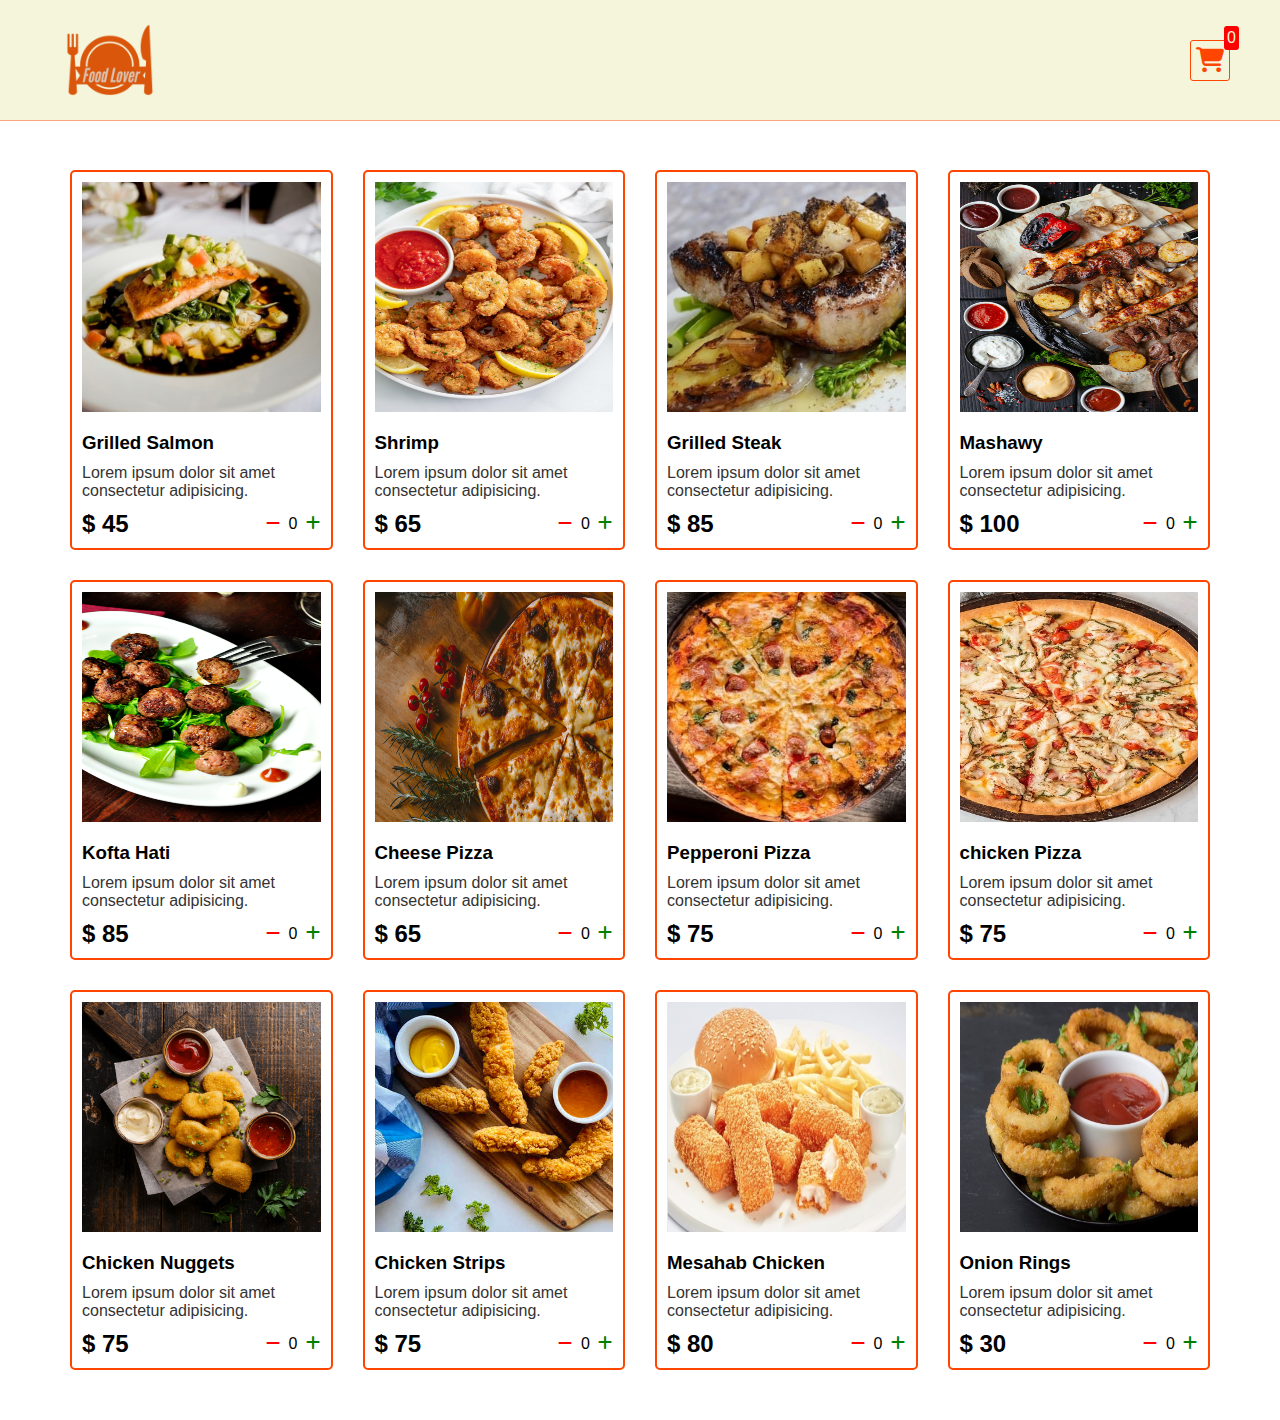
<file: index.html>
<!DOCTYPE html>
<html lang="en">
<head>
    <meta charset="UTF-8">
    <meta name="viewport" content="width=device-width, initial-scale=1.0">
    <title>Food Lover</title>
    <link rel="icon" href="images/favicon.ico" type="images/x-icon">
    <link rel="stylesheet" href="styles/all.min.css">
    <link rel="stylesheet" href="styles/style.css">
</head>
<body>
    <nav>
        <div class="navbar">
            <div class="logo">
                <a href="index.html">
                    <img src="images/logo.png" alt="logo">
                </a>
            </div>
            <a href="cart.html">
                <div class="cart-icon">
                    <i class="fa-solid fa-cart-shopping"></i>
                    <div id="cartCounter" class="cart-counter">0</div>
                </div>
            </a>
        </div>
    </nav>
    <div class="shop-section">
        <div class="shop" id="shop">
            <!-- <div class="item">
                <div class="image">
                    <img src="images/item1.jpeg" alt="item1">
                </div>
                <div class="details">
                    <h3>Grilled Salmon</h3>
                    <p>Lorem ipsum dolor sit amet consectetur adipisicing.</p>
                    <div class="price">
                        <h2>$ 45</h2>
                        <div class="buttons">
                            <i class="fa-solid fa-minus"></i>
                            <div class="quantity">0</div>
                            <i class="fa-solid fa-plus"></i>
                        </div>
                    </div>
                </div>
            </div>
            <div class="item">
                <div class="image">
                    <img src="images/item2.png" alt="item2">
                </div>
                <div class="details">
                    <h3>Shrimp</h3>
                    <p>Lorem ipsum dolor sit amet consectetur adipisicing.</p>
                    <div class="price">
                        <h2>$ 65</h2>
                        <div class="buttons">
                            <i class="fa-solid fa-minus"></i>
                            <div class="quantity">0</div>
                            <i class="fa-solid fa-plus"></i>
                        </div>
                    </div>
                </div>
            </div>
            <div class="item">
                <div class="image">
                    <img src="images/item3.jpeg" alt="item3">
                </div>
                <div class="details">
                    <h3>Grilled Steak</h3>
                    <p>Lorem ipsum dolor sit amet consectetur adipisicing.</p>
                    <div class="price">
                        <h2>$ 85</h2>
                        <div class="buttons">
                            <i class="fa-solid fa-minus"></i>
                            <div class="quantity">0</div>
                            <i class="fa-solid fa-plus"></i>
                        </div>
                    </div>
                </div>
            </div>
            <div class="item">
                <div class="image">
                    <img src="images/item4.jpeg" alt="item4">
                </div>
                <div class="details">
                    <h3>Mashawy</h3>
                    <p>Lorem ipsum dolor sit amet consectetur adipisicing.</p>
                    <div class="price">
                        <h2>$ 100</h2>
                        <div class="buttons">
                            <i class="fa-solid fa-minus"></i>
                            <div class="quantity">0</div>
                            <i class="fa-solid fa-plus"></i>
                        </div>
                    </div>
                </div>
            </div>
            <div class="item">
                <div class="image">
                    <img src="images/item5.jpeg" alt="item5">
                </div>
                <div class="details">
                    <h3>Kofta Hati</h3>
                    <p>Lorem ipsum dolor sit amet consectetur adipisicing.</p>
                    <div class="price">
                        <h2>$ 85</h2>
                        <div class="buttons">
                            <i class="fa-solid fa-minus"></i>
                            <div class="quantity">0</div>
                            <i class="fa-solid fa-plus"></i>
                        </div>
                    </div>
                </div>
            </div>
            <div class="item">
                <div class="image">
                    <img src="images/item6.jpeg" alt="item6">
                </div>
                <div class="details">
                    <h3>Cheese Pizza</h3>
                    <p>Lorem ipsum dolor sit amet consectetur adipisicing.</p>
                    <div class="price">
                        <h2>$ 65</h2>
                        <div class="buttons">
                            <i class="fa-solid fa-minus"></i>
                            <div class="quantity">0</div>
                            <i class="fa-solid fa-plus"></i>
                        </div>
                    </div>
                </div>
            </div>
            <div class="item">
                <div class="image">
                    <img src="images/item7.jpeg" alt="item7">
                </div>
                <div class="details">
                    <h3>Pepperoni Pizza</h3>
                    <p>Lorem ipsum dolor sit amet consectetur adipisicing.</p>
                    <div class="price">
                        <h2>$ 75</h2>
                        <div class="buttons">
                            <i class="fa-solid fa-minus"></i>
                            <div class="quantity">0</div>
                            <i class="fa-solid fa-plus"></i>
                        </div>
                    </div>
                </div>
            </div>
            <div class="item">
                <div class="image">
                    <img src="images/item8.png" alt="item8">
                </div>
                <div class="details">
                    <h3>chicken Pizza</h3>
                    <p>Lorem ipsum dolor sit amet consectetur adipisicing.</p>
                    <div class="price">
                        <h2>$ 75</h2>
                        <div class="buttons">
                            <i class="fa-solid fa-minus"></i>
                            <div class="quantity">0</div>
                            <i class="fa-solid fa-plus"></i>
                        </div>
                    </div>
                </div>
            </div>
            <div class="item">
                <div class="image">
                    <img src="images/item9.png" alt="item9">
                </div>
                <div class="details">
                    <h3>Chicken Nuggets</h3>
                    <p>Lorem ipsum dolor sit amet consectetur adipisicing.</p>
                    <div class="price">
                        <h2>$ 75</h2>
                        <div class="buttons">
                            <i class="fa-solid fa-minus"></i>
                            <div class="quantity">0</div>
                            <i class="fa-solid fa-plus"></i>
                        </div>
                    </div>
                </div>
            </div>
            <div class="item">
                <div class="image">
                    <img src="images/item10.png" alt="item10">
                </div>
                <div class="details">
                    <h3>Chicken Strips Regular</h3>
                    <p>Lorem ipsum dolor sit amet consectetur adipisicing.</p>
                    <div class="price">
                        <h2>$ 75</h2>
                        <div class="buttons">
                            <i class="fa-solid fa-minus"></i>
                            <div class="quantity">0</div>
                            <i class="fa-solid fa-plus"></i>
                        </div>
                    </div>
                </div>
            </div>
            <div class="item">
                <div class="image">
                    <img src="images/item11.png" alt="item11">
                </div>
                <div class="details">
                    <h3>Mesahab Chicken Original</h3>
                    <p>Lorem ipsum dolor sit amet consectetur adipisicing.</p>
                    <div class="price">
                        <h2>$ 100</h2>
                        <div class="buttons">
                            <i class="fa-solid fa-minus"></i>
                            <div class="quantity">0</div>
                            <i class="fa-solid fa-plus"></i>
                        </div>
                    </div>
                </div>
            </div>
            <div class="item">
                <div class="image">
                    <img src="images/item12.png" alt="item12">
                </div>
                <div class="details">
                    <h3>Onion Rings</h3>
                    <p>Lorem ipsum dolor sit amet consectetur adipisicing.</p>
                    <div class="price">
                        <h2>$ 50</h2>
                        <div class="buttons">
                            <i class="fa-solid fa-minus"></i>
                            <div class="quantity">0</div>
                            <i class="fa-solid fa-plus"></i>
                        </div>
                    </div>
                </div>
            </div> -->
        </div>
    </div>
    
    <script src="scripts/data.js"></script>
    <script src="scripts/script.js"></script>
</body>
</html>
</file>
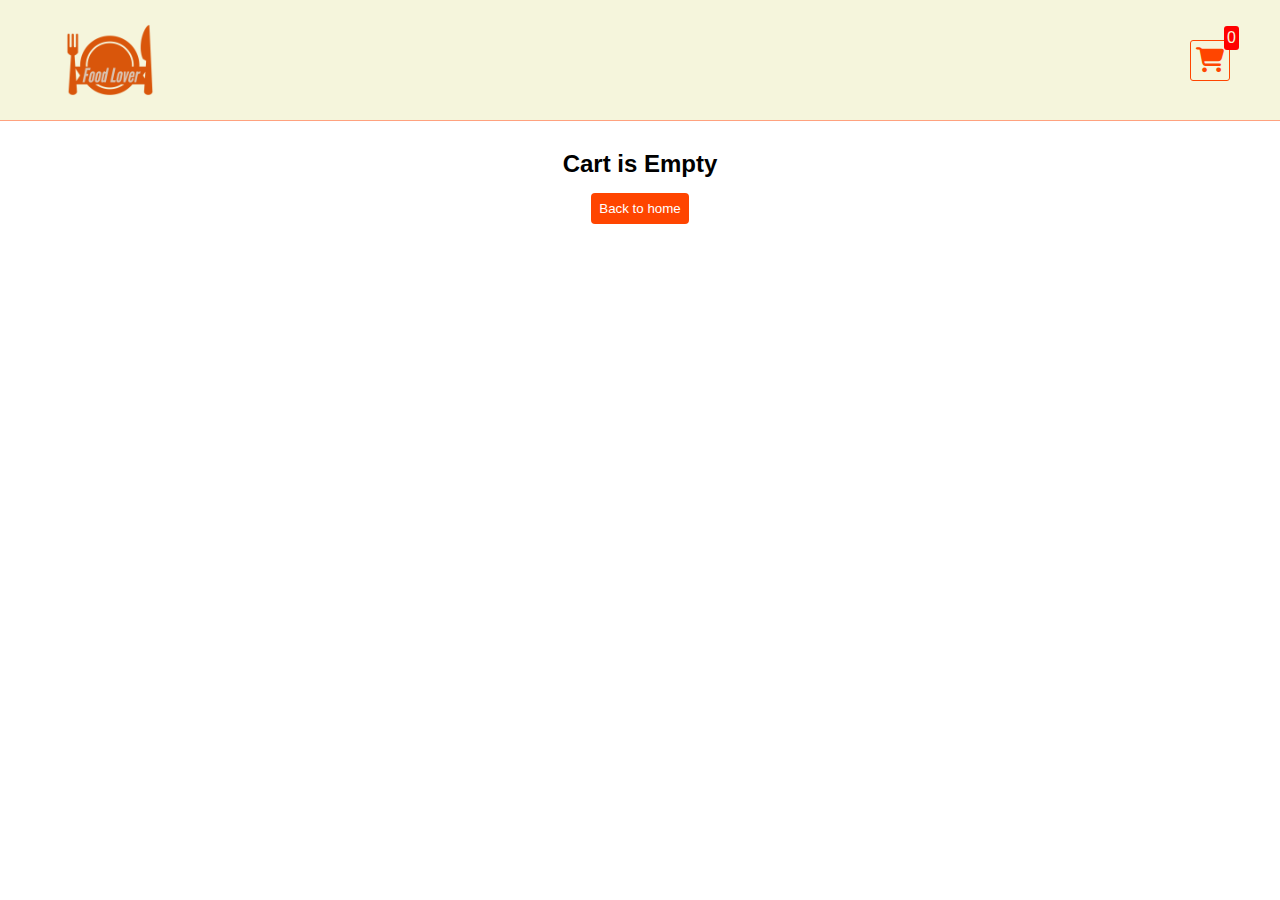
<file: cart.html>
<!DOCTYPE html>
<html lang="en">
<head>
    <meta charset="UTF-8">
    <meta name="viewport" content="width=device-width, initial-scale=1.0">
    <title>Food Lover</title>
    <link rel="icon" href="images/favicon.ico" type="images/x-icon">
    <link rel="stylesheet" href="styles/all.min.css">
    <link rel="stylesheet" href="styles/style.css">
</head>
<body>
    <nav>
        <div class="navbar">
            <div class="logo">
                <a href="index.html">
                    <img src="images/logo.png" alt="logo">
                </a>
            </div>
            <a href="cart.html">
                <div class="cart-icon">
                    <i class="fa-solid fa-cart-shopping"></i>
                    <div id="cartCounter" class="cart-counter">0</div>
                </div>
            </a>
        </div>
    </nav>

    <div id="label" class="text-center">
        <!-- <h2>Cart is Empty</h2>
        <a href="index.html">
            <button class="homeBtn">Back to home</button>
        </a> -->
    </div>

    <div id="shopping-cart" class="shopping-cart">

    </div>

    <script src="scripts/data.js"></script>
    <script src="scripts/cart.js"></script>
</body>
</html>
</file>
<file: styles/style.css>
*
{
    margin: 0;
    padding: 0;
    box-sizing: border-box;
}

body
{
    font-family: sans-serif;
    position: relative;
}

i
{
    cursor: pointer;
}

a
{
    text-decoration: none;
}

img
{
    max-width: 100%;
}

/* Navbar Styles */

nav
{
    background-color: beige;
    padding: 0px 50px;
    box-shadow: 0px 1px 0px rgba(255, 69, 0, 0.5);
}

.navbar
{
    display: flex;
    justify-content: space-between;
    align-items: center;
}

.navbar .logo
{
    width: 120px;
    height: 120px;
}

.logo img
{
    width: 100%;
    height: 100%;
}

.cart-icon
{
    position: relative;
    background-color: transparent;
    color: orangered;
    font-size: 25px;
    padding: 5px;
    border-radius: 3px;
    border: 1px solid orangered;
}

.cart-counter
{
    position: absolute;
    top: -15px;
    right: -10px;
    font-size: 16px;
    background-color: red;
    color: beige;
    padding: 3px;
    border-radius: 3px;
}

/* Shop Items Styles */

.shop-section
{
    max-width: 1200px;
    margin: 0 auto;
    padding: 50px 30px;
}

.shop
{
    display: grid;
    grid-template-columns: repeat(4, 1fr);
    gap: 30px;
}

.item
{
    border: 2px solid orangered;
    border-radius:5px;
    flex: 0.7;
}

.item:hover
{
    cursor: pointer;
    transform: scale(1.05); 
    transition: transform 0.3s ease; 
}

.image
{
    height: 250px;
    padding: 10px;
}

.image img
{
    height: 100%;
    width: 100%;
}

.details
{
    display: flex;
    flex-direction: column;
    padding: 10px;
    gap: 10px;
}

.details p
{
    color: #333;
}

.price
{
    display: flex;
    justify-content: space-between;
    align-items: center;
}

.buttons
{
    display: flex;
    gap: 8px;
    font-size: 16px;
}

.buttons .fa-minus
{
    color: red;
}

.buttons .fa-plus
{
    color: green;
}

@media screen and (max-width: 960px)
{
    .shop
    {
        grid-template-columns: repeat(3, 1fr);
    }
}

@media screen and (max-width: 760px)
{
    .shop
    {
        grid-template-columns: repeat(2, 1fr);
    }
}

@media screen and (max-width: 500px)
{
    .shop
    {
        grid-template-columns: repeat(1, 1fr);
    }
    nav
    {
        padding: 0px 25px;
    }
}

/* CartHTML Styles */

.text-center
{
    text-align: center;
    margin-top: 30px;
}

.homeBtn,
.checkout,
.removeAll
{
    background-color: orangered;
    color: white;
    border: none;
    padding: 8px;
    border-radius: 4px;
    cursor: pointer;
    margin: 15px 0px 20px 0px;
}

.checkout
{
    background-color: green;
}

.removeAll
{
    background-color: red;
}


.fa-x
{
    color: red;
    font-weight: bold;
}

.shopping-cart
{
    display: grid;
    grid-template-columns: repeat(1, 380px);
    justify-content: center;
    gap: 20px;
}

.cart-item 
{
    border: 2px solid orangered;
    border-radius:5px;
    display: flex;
}

.title-price-x
{
    width: 225px;
    display: flex;
    justify-content: space-between;
    align-items: center;
}

.title-price
{
    display: flex;
    align-items: center;
    gap: 10px;
}

.title-price .price
{
    background-color: orangered;
    color: white;
    padding: 3px 6px;
    border-radius: 3px;
}

.cart-item .buttons
{
    padding: 10px 0;
}

@media screen and (max-width: 500px)
{
    .shopping-cart
    {
        grid-template-columns: repeat(1, 350px);
    }
    .title-price-x
    {
        width: 200px;
    }
}
</file>
